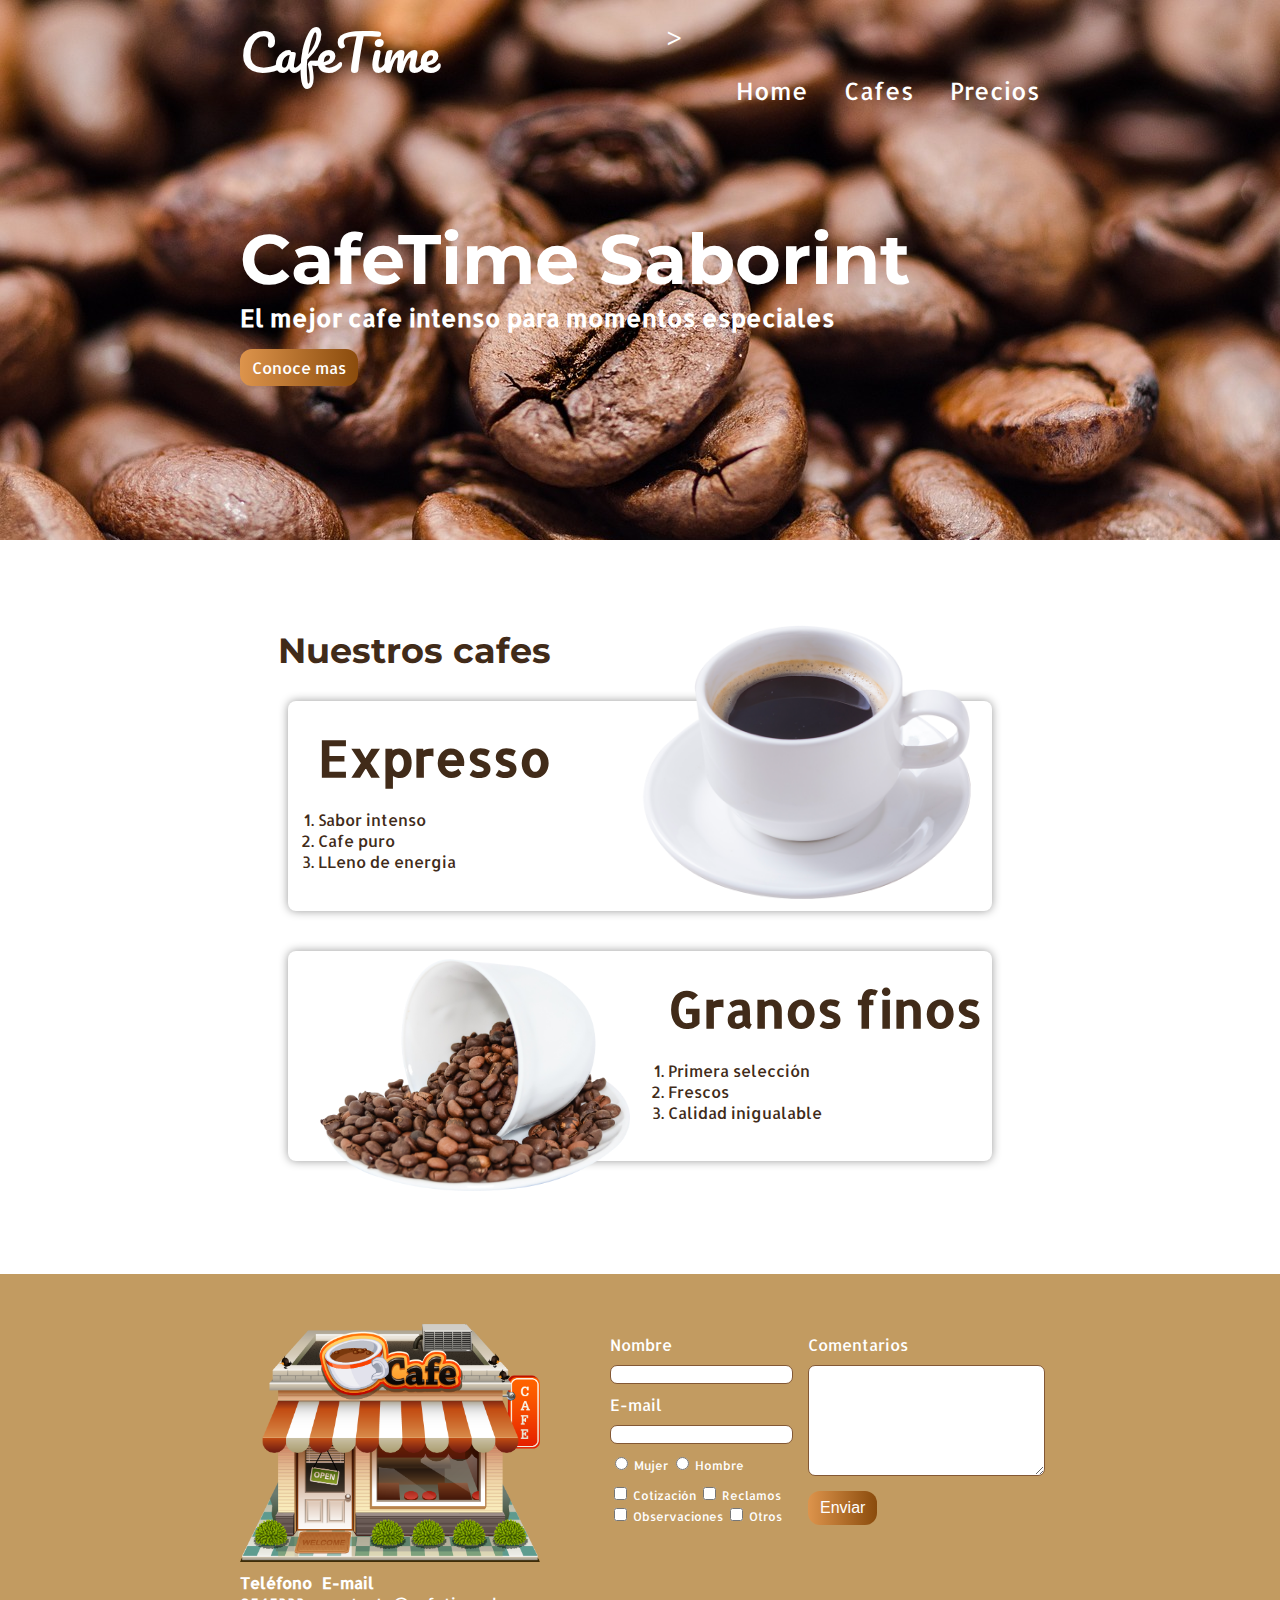
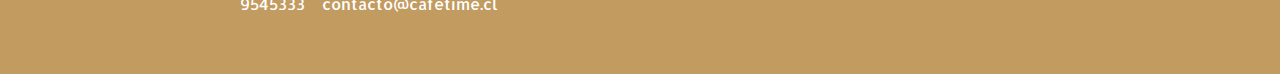
<file: index.html>
<!DOCTYPE html>
<html>

<head>
  <meta charset="utf-8" />
  <meta name="viewport" content="width=device-width, initial-scale=1.0, user-scalable=no">
  <title>Cafeteria - los mejores Cafe times</title>

  <link rel="preconnect" href="https://fonts.googleapis.com">
  <link rel="preconnect" href="https://fonts.gstatic.com" crossorigin>
  <link href="https://fonts.googleapis.com/css2?family=Allerta&family=Montserrat&family=Pacifico:wght@400;700&display=swap" rel="stylesheet">
  <link rel="shortcut icon" href="img/favicon.ico">

  <link rel="stylesheet" href="css/styles.css">
  <link rel="stylesheet" href="css/style-responsive.css">
  <link rel="stylesheet" href="https://cdnjs.cloudflare.com/ajax/libs/font-awesome/6.0.0-beta3/css/all.min.css" integrity="sha512-Fo3rlrZj/k7ujTnHg4CGR2D7kSs0v4LLanw2qksYuRlEzO+tcaEPQogQ0KaoGN26/zrn20ImR1DfuLWnOo7aBA==" crossorigin="anonymous" referrerpolicy="no-referrer" />
</head>

<body>
  <!-- header -->
  <!-- estilos en linea <header style="background: brown;"></header> -->


  <section id="portada" class="portada">
    <!-- portada -->
    <header id="header" class="header contenedor">

      <figure class="logotipo">
        <!-- logotipo -->
        <!-- <img src="img/logo.png" width="60" alt="logo cafe" /> -->
        <span>CafeTime</span>
      </figure>

      <span id="burger-button" class="burger-button">
        <i class="fas fa-bars"></i>
      </span>
           
      <nav id="menu" class="menu">>
        <!-- menu -->
        <!-- ul es una lista desordenada -->
        <!-- ol es una lista ordenada -->
        <ul>
          <li><a href="index.html">Home</a></li>
          <li><a href="#cafes">Cafes</a></li>
          <li><a href="precios.html">Precios</a></li>
        </ul>
      </nav>

    </header>

    <div class="contenedor">
      <h1 class="titulo">CafeTime Saborint</h1>
      <!--titulo-->
      <h3 class="title-a">El mejor cafe intenso para momentos especiales</h3>
      <!--Botón-->
      <!-- <button class="button">Conoce mas</button> -->
      <a class="button" href="#cafes">Conoce mas</a>
    </div>

  </section>

  <section id="cafes" class="cafes contenedor">
    <!-- cafes cafes cafes -->
    <h2>Nuestros cafes</h2> <!-- titulo titulo -->

    <article class="cafe granoscafe">
      <!-- cafe 1-->
      <img class="right" src="img/cafetime.png" width="350" alt="cafe expresso" />

      <div class="contenedor-cafe-a">
        <h3 class="title-b">Expresso</h3>
        <ol>
          <li>Sabor intenso</li>
          <li>Cafe puro</li>
          <li>LLeno de energia</li>
        </ol>
      </div>

    </article>

    <article class="cafe granoscafe">
      <!-- cafe 2-->
      <img class="left" src="img/cafetimegranos.png" width="350" alt="granos de cafe" />

      <div class="contenedor-cafe-b">
        <h3 class="title-b">Granos finos</h3>
        <ol>
          <li>Primera selección</li>
          <li>Frescos</li>
          <li>Calidad inigualable</li>
        </ol>
      </div>

    </article>

  </section>

  <footer class="footer" >
    <div class="contenedor">
      
      <div class="contacto">
        <img src="img/imagenfooter.png" alt="imagen footer" width="300" />
  
        <a href="tel:+5699545333"> <strong>Teléfono</strong> <span>9545333</span></a>
  
        <a href="mailto:contacto@cafetime.cl"> <strong>E-mail</strong> <span>contacto@cafetime.cl</span> </a>
      </div>

      <form class="formulario">

        <div class="col1">
          <label for="nombre">Nombre</label>
          <input type="text" id="nombre" required name="nombre" />
  
          <label for="email">E-mail</label>
          <input type="email" id="email" required name="email" />
  
          <div class="generos">
            <label for="mujer">
              <input type="radio" id="mujer" name="genero" value="mujer" required> Mujer
            </label>
  
            <label for="hombre">
              <input type="radio" id="hombre" name="genero" value="hombre" required> Hombre
            </label>
          </div>
  
          <div class="intereses">

            <label for="cotizacion">
              <input type="checkbox" id="cotizacion" name="intereses[]" value="cotizacion"> Cotización
            </label>
  
            <label for="reclamos">
              <input type="checkbox" id="reclamos" name="intereses[]" value="reclamos"> Reclamos
            </label>
  
            <label for="observaciones">
              <input type="checkbox" id="observaciones" name="intereses[]" value="observaciones"> Observaciones
            </label>
  
            <label for="otros">
              <input type="checkbox" id="otros" name="intereses[]" value="otros"> Otros
            </label>
          </div>
        
        </div>
  
        <div class="col2">
          <label for="comentarios">Comentarios</label>
          <textarea name="" id="comentarios" cols="27" rows="7"></textarea>
          <input class="button" type="submit" value="Enviar">
        </div>
  
      </form>
  
    </div>
  
  </footer>

  <script src="js/menu.js"></script>
</body>

</html>
</file>
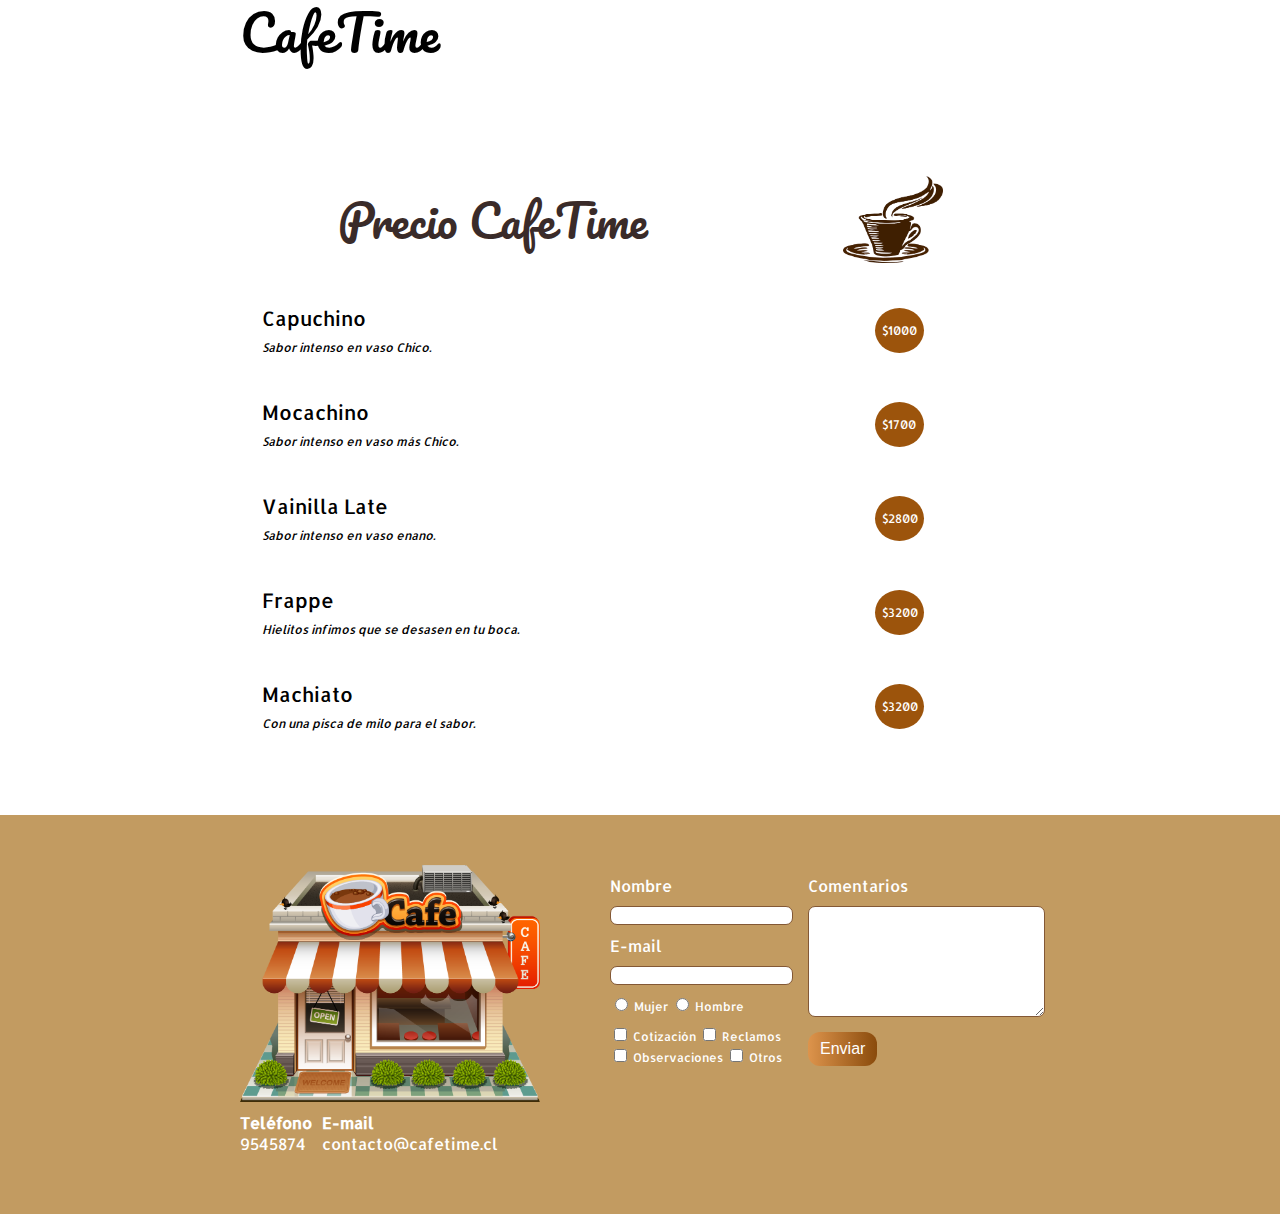
<file: precios.html>
<!DOCTYPE html>
<html lang="en">
<head>
  <meta charset="UTF-8">
  <meta charset="utf-8" />
  <meta name="viewport" content="width=device-width, initial-scale=1.0, user-scalable=no">
  <title>Cafeteria - Precios de los cafes</title>
  <link rel="preconnect" href="https://fonts.googleapis.com">
  <link rel="preconnect" href="https://fonts.gstatic.com" crossorigin>
  <link href="https://fonts.googleapis.com/css2?family=Allerta&family=Montserrat&family=Pacifico:wght@400;700&display=swap" rel="stylesheet">

  <link rel="stylesheet" href="css/styles.css">
  <link rel="stylesheet" href="css/style-responsive.css">
  <link rel="stylesheet" href="https://cdnjs.cloudflare.com/ajax/libs/font-awesome/6.0.0-beta3/css/all.min.css" integrity="sha512-Fo3rlrZj/k7ujTnHg4CGR2D7kSs0v4LLanw2qksYuRlEzO+tcaEPQogQ0KaoGN26/zrn20ImR1DfuLWnOo7aBA==" crossorigin="anonymous" referrerpolicy="no-referrer" />
</head>
<body>

  <!-- header -->
  <header id="header" class="header background-general">
  <div class="contenedor">
    <figure class="logotipo">
      <!-- logotipo -->
      <!-- <img src="img/logo.png" width="60" alt="logo cafe" /> -->
      <span>CafeTime</span>
    </figure>

    <span id="burger-button" class="burger-button">
      <i class="fas fa-bars"></i>
    </span>

    <nav id="menu" class="menu">
      <!-- menu -->
      <!-- ul es una lista desordenada -->
      <!-- ol es una lista ordenada -->
      <ul>
        <li><a href="index.html">Home</a></li>
        <li><a href="index.html#cafes">Cafes</a></li>
        <li><a href="precios.html">Precios</a></li>
      </ul>
    </nav>
  </div>
  </header>
  <!-- /header -->

  <!-- Contenido -->
  <main>
    <section class="tabla">
      <div class="contenedor">
        <div class="titulo-precio">
          <span>Precio CafeTime</span>
          <img src="img/coffetimeprecios1.png" alt="" width="100">
        </div>
        <table>
          <thead>
            <!-- <tr>
              <th>Productos</th>
              <th>Precios</th>
              <th>Descripción</th>
            </tr> -->
          </thead>
          <tbody>
            <tr>
              <td>Capuchino<br><i>Sabor intenso en vaso Chico.</i></td>
              <td><div class="precio">$1000</div></td>
            </tr>
  
            <tr>
              <td>Mocachino<br><i>Sabor intenso en vaso más Chico.</i></td>
              <td><div class="precio">$1700</div></td>
            </tr>
  
            <tr>
              <td>Vainilla Late<br><i>Sabor intenso en vaso enano.</i></td>
              <td><div class="precio">$2800</div></td>
            </tr>

            <tr>
              <td>Frappe<br><i>Hielitos infimos que se desasen en tu boca.</i></td>
              <td><div class="precio">$3200</div></td>
            </tr>

            <tr>
              <td>Machiato<br><i>Con una pisca de milo para el sabor.</i></td>
              <td><div class="precio">$3200</div></td>
            </tr>
  
          </tbody>
        </table>
  
      </div>
  
    </section>
  </main>
 
  <!-- /Contenido -->

  <!-- Footer -->
  <footer class="footer" >
    <div class="contenedor">
      
      <div class="contacto">
        <img src="img/imagenfooter.png" alt="imagen footer" width="300" />
  
        <a href="tel:+569954587415"> <strong>Teléfono</strong> <span>9545874</span></a>
  
        <a href="mailto:contacto@cafetime.cl"> <strong>E-mail</strong> <span>contacto@cafetime.cl</span> </a>
      </div>

      <form class="formulario">

        <div class="col1">
          <label for="nombre">Nombre</label>
          <input type="text" id="nombre" required name="nombre" />
  
          <label for="email">E-mail</label>
          <input type="email" id="email" required name="email" />
  
          <div class="generos">
            <label for="mujer">
              <input type="radio" id="mujer" name="genero" value="mujer" required> Mujer
            </label>
  
            <label for="hombre">
              <input type="radio" id="hombre" name="genero" value="hombre" required> Hombre
            </label>
          </div>
  
          <div class="intereses">

            <label for="cotizacion">
              <input type="checkbox" id="cotizacion" name="intereses[]" value="cotizacion"> Cotización
            </label>
  
            <label for="reclamos">
              <input type="checkbox" id="reclamos" name="intereses[]" value="reclamos"> Reclamos
            </label>
  
            <label for="observaciones">
              <input type="checkbox" id="observaciones" name="intereses[]" value="observaciones"> Observaciones
            </label>
  
            <label for="otros">
              <input type="checkbox" id="otros" name="intereses[]" value="otros"> Otros
            </label>
          </div>
        
        </div>
  
        <div class="col2">
          <label for="comentarios">Comentarios</label>
          <textarea name="" id="comentarios" cols="27" rows="7"></textarea>
          <input class="button" type="submit" value="Enviar">
        </div>
  
      </form>
  
    </div>
  
  </footer>
  <!-- /Footer -->
  <script src="js/menu.js"></script>
</body>
</html>

<!-- 
  <table>
  <thead>
    <tr>
      <th>Productos</th>
      <th>Precios</th>
      <th>Descripción</th>
    </tr>
  </thead>
  <tbody>
    <tr>
      <td>Capuchino</td>
      <td>$1000</td>
      <td>Sabor intenso en vaso Chico</td>
    </tr>

    <tr>
      <td>Mocachino</td>
      <td>$1700</td>
      <td>Sabor intenso en vaso más Chico</td>
    </tr>

    <tr>
      <td>Vainilla Late</td>
      <td>$2800</td>
      <td>Sabor intenso en vaso enano</td>
    </tr>

  </tbody>
</table> 
-->
</file>
<file: css/styles.css>
/* 
font-family: 'Allerta', sans-serif;
font-family: 'Montserrat', sans-serif; 
*/
body {
  display: flex;
  flex-direction: column;
  min-height: 100vh;
  font-family: 'Allerta', sans-serif;
  margin: 0; 
}
main {
  flex:1;
}

.button {

  border: none;
  border-radius: 12px;
  background: #9c540c;
  color: white;
  cursor: pointer;
  font-size: 16px;
  /* 8px en top y bottom, 12px right y left */
  padding: 8px 12px;
  text-decoration: none;
  /* Arrancar de derecha y se va ir hacia la izquierda, colores degradado*/
  background: linear-gradient(to left, #8a4b0c, #dd944c);
 
}
label {
  margin-top: 10px;
}

input, textarea {
  outline: 0;
  border-radius: 7px;
  border: 1px solid #835835;
}

input:focus, textarea:focus {
  background: #fce3c3;
}

input[type='radio']:checked:after {
  width: 10px;
  height: 10px;
  border-radius: 15px;
  position: relative;
  background-color: #836123;
  content:''; 
  display: inline-block;
  visibility: visible;
  border: 2px solid white;
}

input[type='checkbox']:checked:after {
  width: 10px;
  height: 10px;
  position: relative;
  background-color: #977639;
  content:'';
  display: inline-block;
  visibility: visible;
  border: 2px solid white;
}


/* Una buena practica tener estilos centralizados */
.contenedor {
  max-width: 800px;
  margin: auto;
  position: relative;
}
.bacground-general {
  background: #412B19;
  box-shadow: 0 0 15px 0 rgba(0, 0, 0, 0.4);
  height: 85px;
  color: white;
}
.titulo {
  font-family: 'Montserrat', sans-serif; 
  font-size: 70px;
  margin-top: 70px;
  margin-bottom: 0px;
}

.title-a {
  margin-top: 0;
  font-size: 24px;
}

.title-b {
  font-size: 50px;
  margin-bottom: 20px;
}

.cafes {
  margin-top: 60px;
  margin-bottom: -60px;
  color: #412B19;
}

/* SELECTOR DESCENDENTE */
.cafes h2 {
  font-family: 'Montserrat', sans-serif; 
  font-size: 35px;
}
/* El background puede ser un color o imagen */

.portada {
  background-image: url('../img/background.jpg');
  background-size: cover;
  color: white;
  padding: 20px;
  height: 500px;
}

.portada button {
  margin-bottom: 70px;
}

.menu {
  display: inline-block;
  font-size: 24px;
  position: absolute;
  right: 0;
}

.menu a {
  color: white;
  text-decoration: none;
}

.menu li {
  display: inline-block;
  margin-left: 30px;
}

.logotipo {
  display: inline-block;
  font-family: 'Pacifico', cursive;
  font-size: 50px;
  margin-left:0;
  margin-top: -12px
}

.header {
  position: relative;
}

.footer {
  background: #C29B61;
  padding: 50px 10px;
}
.cafe {
  padding: 10px;
  margin: 10px 10px 40px 10px;
  /* border: 1px solid #412B19; */
 /* overflow: hidden;  para que no desborden nuestras imagenes*/
  border-radius: 8px;
  box-shadow: 0 0 10px 0 rgba(0, 0, 0, 0.4);
}

.cafe ol {
  padding:0;
}

.cafe.granoscafe {
  height: 190px;
}
.right {
  float: right;
  position: relative;
  top: -127px;
}

.left {
  float: left;
  position: relative;
  top: -120px;
}


.contenedor-cafe-a {
  position: relative;
  bottom: 36px;
  padding-left: 20px;
}

.contenedor-cafe-b {
  position: relative;
  bottom: 85px;
  margin-left: 370px;
}

.contacto {
  display: flex;
  width: 300px;
  flex-wrap: wrap;
}
.contacto img {
  display: block;
}

.contacto strong {
  display:block;
}

.contacto a {
  color: white;
  text-decoration: none;
  /*TOP, RIGHT BOTTOM, LEFT*/
  margin: 10px 10px 10px 0;
}

.footer .contenedor {
  display: flex;
  justify-content: space-between;
}

.formulario {
  display: flex;
  color: white;
  width: 430px;
  /* padding-top: 50px;
  padding-right: 10px;
  padding-left: 10px;
  padding-bottom: 50px; */

  /* padding: 50px 10px;  */
}

/* vamos darle estilos a las clases col1 y col2 */

.col1, .col2 {
  display: flex;
  flex-direction: column;
}

.col1 {
  margin-right: 15px;
}

.col2 {
  align-items: flex-start;
}

.col2 .button{
  margin-top:15px;
}

.intereses label {
   font-size: 12px;
}

.formulario label, .generos, .intereses {
  margin-bottom: 10px;
}

.generos {
  margin-top: 10px;
  font-size: 12px;
}

/* Tablas */

table {
  width: 100%; /*toma todo el ancho de tu padre contenedor*/
  margin-bottom: 60px;
}
th {
  background-color: #836123;
  color: white;
  padding: 10px 20px;
}

td {
  padding: 20px;
}

table, td, th {
  font-size: 20px;
  border: 0;
  /* border: 1px solid #412B19;
  border-collapse: collapse; */
}
i {
  font-size: 12px;
}
.precio {
  border-radius: 50%;
  font-size: 12px;
  padding: 15px 7px;
  background: #9c540c;
  color: white;
  text-align: center;
  width: 35px;
}
.titulo-precio{
  display: flex;
  justify-content: space-around;
  align-items: center;
  color: #3a2b29;
  font-size: 45px;
  font-family: 'Pacifico', cursive;
  margin-bottom: 20px;
  margin-top: 40px;
}
.tabla {
  margin: 50px 0px;
}
/* /tablas */
</file>
<file: css/style-responsive.css>
.burger-button {
    width: 40px;
    border-radius: 50%;
    line-height: 35px;
    height: 40px;
    text-align: center;
    background: #dd944c;
    display: inline-block;
    position: fixed;
    left: 20px;
    top: 20px;
    z-index: 3;
    display: none;
  }

/*768 para talblet y esta dentro de los 800px */
@media screen and (max-width: 800px){
    /*Portada*/
    .titulo{
        font-size: 45px;
        margin-top: 0;
    }
    .title-a {
        font-size: 18px;
    }
    .portada{
        height: auto;
    }
    .portada .button {
        margin-bottom: 30px;
        display: inline-block;
    }
    /* --FinPortada */

    /*--Cafes--*/

    .cafes {
        text-align: center;
        margin: 0px;
    }
    .right, .left {
        float: none;
        position: static;
    }

    .contenedor-cafe-a {
        position: static;
        padding: 0px;
    }

    .cafe.granoscafe {
        height: auto;
    }

    .contenedor-cafe-b {
        margin-left: 0px;
        position: static;
    }

    .cafe li {
        list-style: none;
    }

    .title-b {
        margin: 0px;
    }

    /*--FinCafes*/
}

/*-- FinTablet*/


/*--InicioCelular-- menor a 767px*/

@media screen and (max-width: 767px) {
    /*footer*/
    textarea {
        width: 100%;
    }
    
    .footer .contenedor {
        display: block;
    }

    .footer img {
        width: 260px;
    }

    .contacto {
        display: flex;
        justify-content: center;
        margin: 0 auto;
    }

    .generos label {
        font-size: 16px;
    }

    .intereses label {
        display: block;
        font-size: 16px;
    }

    .formulario {
        display: block;
        width: 260px;
        margin: 0 auto;
    }

    .formulario .button {
        width: 100%;
        box-shadow: 0 0 10px 0 rgba(0,0,0,0.24);
    }

    .col1 {
        margin: 0;
    }

    /* selectores de atributo*/
    input[type="text"],
    input[type="email"]{
        font-size: 16px;
        padding: 5px;
    }

    input[type="radio"],
    input[type="checkbox"]{
        position: relative;
        top: 3px;
        zoom: 1.5;
    }

    /*FinFooter*/
}

/*para 650px header*/

@media screen and (max-width: 650px){
    .header {
        text-align: center;

    }
    .logotipo{
        margin: 0px;
    }
    .menu {
        position: static;
        display: block;
    }
    .menu li:first-child {
        margin: 0px;
    }
    .menu ul {
        padding: 0px;
    }
}

/*--Celular--*/

@media screen and (max-width: 500px) {

    /* PORTADA */
    .portada .button {
        display: block;
    }

    .burger-button{
        display: block;
    }

    .portada .contenedor {
      position: static;
    }

    /*Pagina de precios*/
    .header {
        position: static;
    }
    .header .contenedor {
        position: static;
    }

    .titulo-precio {
        font-size: 32px;
    }

    .titulo-precio img {
        width: 60px;
    }

    /*Fin paginaPrecios*/
    .menu {
      /* border: 1px solid tomato; */
      position:fixed;
      left: -100%;
      top: 0;
      right:0;
      bottom:0;
      z-index: 2;
      background-color: rgba(156, 84, 12, .8);
      width: 100%;
      display: flex;
      align-items: center;
      transition: .3s;
    }
  
    .menu.active {
      left:0;
    }
    .menu li {
      display: block;
      margin: 0;
      padding: 8px 0;
      border-bottom: 1px solid white;
    }
  
    .menu ul {
      flex: 1; /* hace que los items home, cafes y precios tomen todo el ancho de la pantalla */
    }
  
    .menu li:first-child {
      border-top: 1px solid white;
    }
  
    .portada {
      text-align: center;
    }
  
    .titulo {
      font-size: 35px;
    }
    .title-a {
      font-size: 15px;
    }

    /* fin portada*/

    /*cafe */

    .cafe img {
        width: 200px;
    }
    .title-b {
        font-size: 30px;
    }
}
/*--FinCelular*/
</file>
